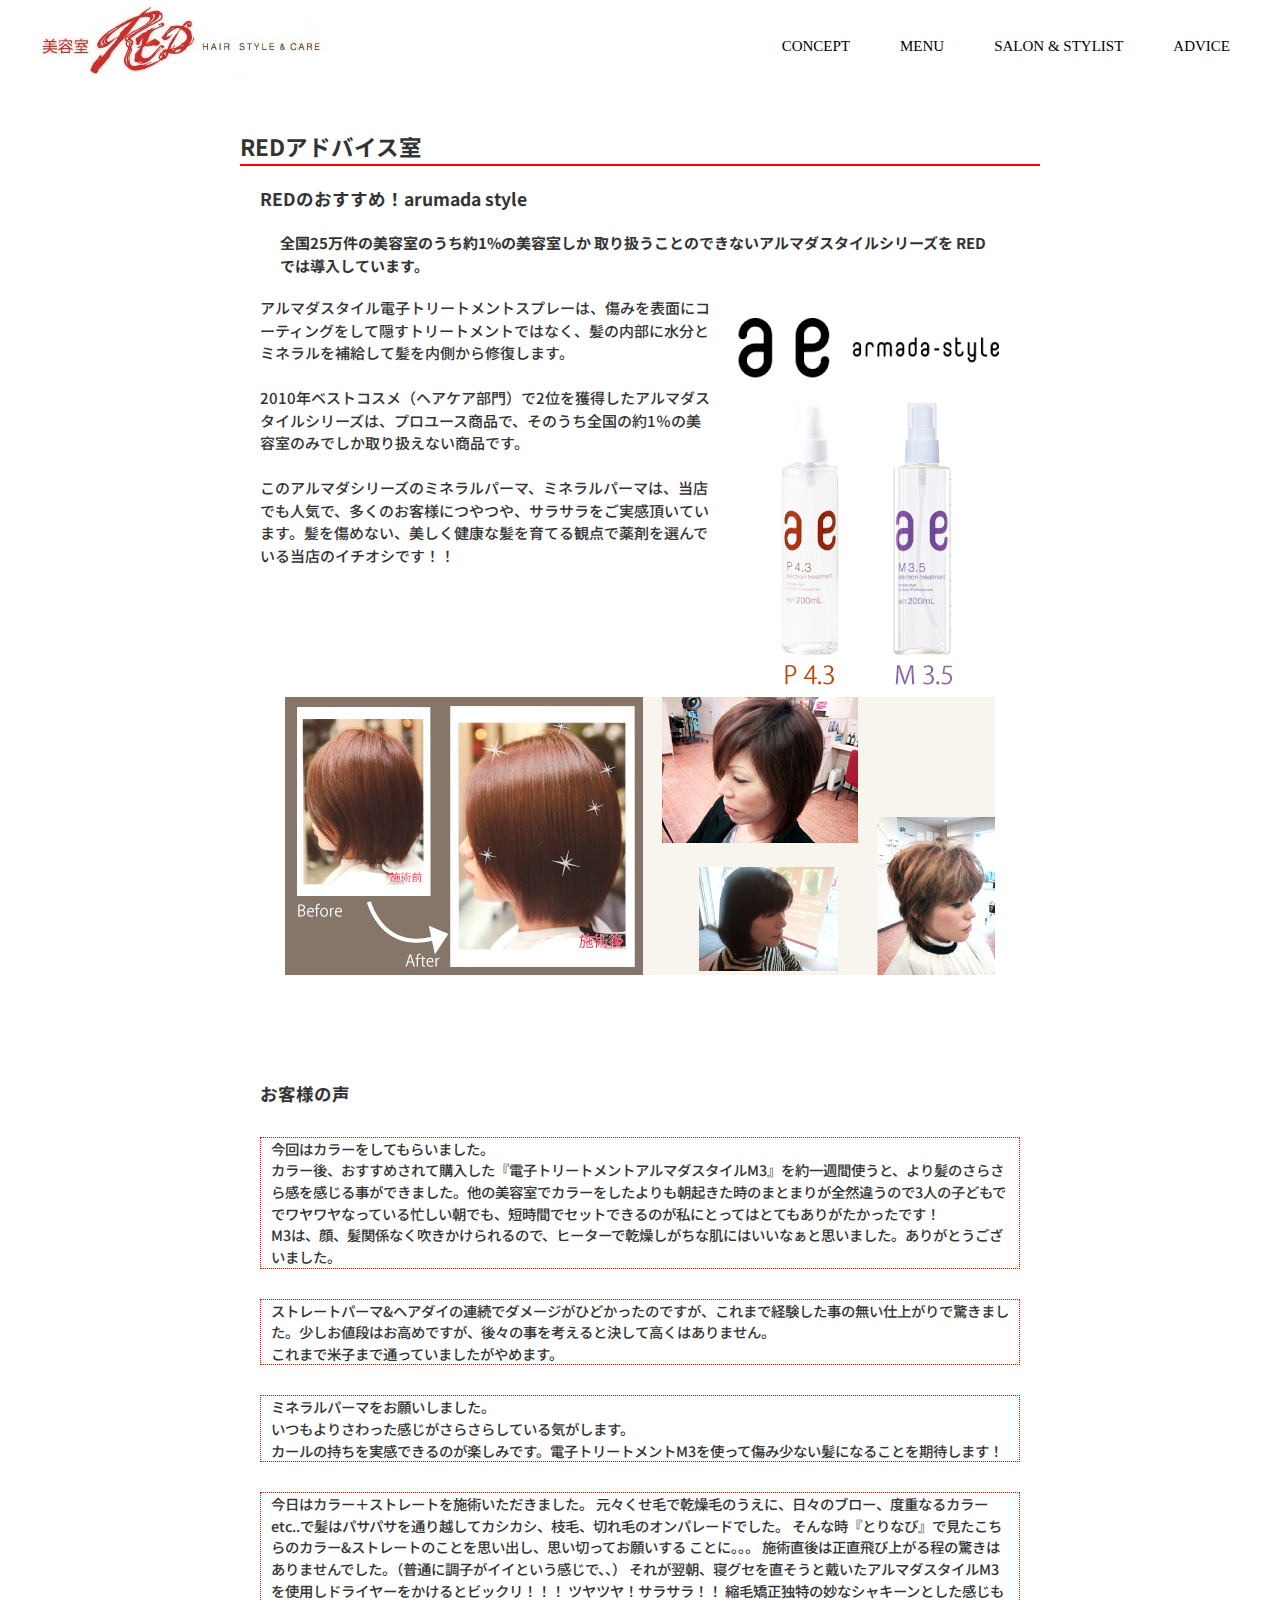
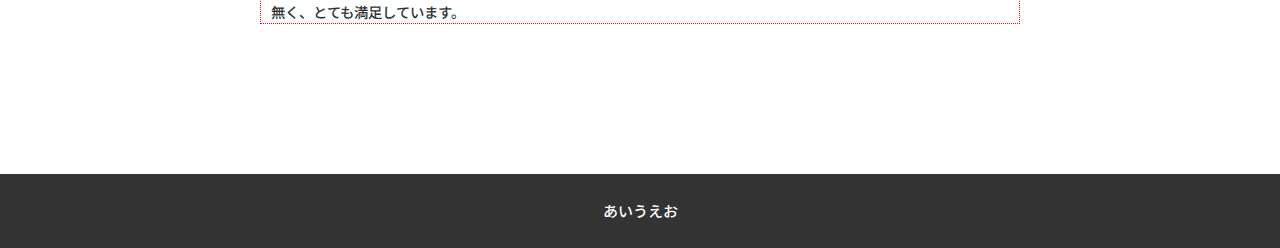
<file: advice.html>
<!DOCTYPE html>
<html lang="ja">
<head>
    <meta charset="UTF-8">
    <meta name="viewport" content="width=device-width, initial-scale=1.0">
    <title>red2</title>
    <link rel="preconnect" href="https://fonts.googleapis.com">
    <link rel="preconnect" href="https://fonts.gstatic.com" crossorigin>
    <link href="https://fonts.googleapis.com/css2?family=Noto+Sans+JP:wght@400;700&display=swap" rel="stylesheet">
    <link rel="stylesheet" href="style.css">
</head>

<body id="top">
    <header class="header">
        <h1><a href="index.html"><img class="logo" src="images_red/headerlogo.png" alt="ロゴ"></a></h1>
        <nav>
            <ul class="main-nav">
                <li><a href="concept.html">CONCEPT</a></li>
                <li><a href="menu.html">MENU</a></li>
                <li><a href="salon_stylist.html">SALON & STYLIST</a></li>
                <li><a href="advice.html">ADVICE</a></li>
            </ul>
        </nav>
    </header>
    
    <main>
        <div class="advice">
            <div class="advice_head">
                <h2>REDアドバイス室</h2>
                <div class="advice_head_box">
                    <h3>REDのおすすめ！arumada style</h3>
                    <h4>全国25万件の美容室のうち約1%の美容室しか
                        取り扱うことのできないアルマダスタイルシリーズを
                        REDでは導入しています。</h4>
                    <div class="intro">
                        <div class="description">
                            <p>アルマダスタイル電子トリートメントスプレーは、傷みを表面にコーティングをして隠すトリートメントではなく、髪の内部に水分とミネラルを補給して髪を内側から修復します。
                            </p><br>
                            <p>2010年ベストコスメ（ヘアケア部門）で2位を獲得したアルマダスタイルシリーズは、プロユース商品で、そのうち全国の約1％の美容室のみでしか取り扱えない商品です。</p><br>
                            <p>このアルマダシリーズのミネラルパーマ、ミネラルパーマは、当店でも人気で、多くのお客様につやつや、サラサラをご実感頂いています。髪を傷めない、美しく健康な髪を育てる観点で薬剤を選んでいる当店のイチオシです！！
                            </p>
                        </div>
                        <img src="images_red/armada-style.jpg" alt="">
                    </div>  
                    <div class="img_sample"><img src="images_red/img_sample.jpg" alt=""></div>
                </div>  
            </div>
            <div class="advice_body">
                <div class="coment_box">
                    <h3>お客様の声</h3>
                    <div class="coment">
                        <p>今回はカラーをしてもらいました。<br>
                            カラー後、おすすめされて購入した『電子トリートメントアルマダスタイルM3』を約一週間使うと、より髪のさらさら感を感じる事ができました。他の美容室でカラーをしたよりも朝起きた時のまとまりが全然違うので3人の子どもででワヤワヤなっている忙しい朝でも、短時間でセットできるのが私にとってはとてもありがたかったです！<br>
                            M3は、顔、髪関係なく吹きかけられるので、ヒーターで乾燥しがちな肌にはいいなぁと思いました。ありがとうございました。</p>
                    </div>
                    <div class="coment">
                        <p>ストレートパーマ&ヘアダイの連続でダメージがひどかったのですが、これまで経験した事の無い仕上がりで驚きました。少しお値段はお高めですが、後々の事を考えると決して高くはありません。<br>
                            これまで米子まで通っていましたがやめます。</p>
                    </div>
                    <div class="coment">
                        <p>ミネラルパーマをお願いしました。<br>
                            いつもよりさわった感じがさらさらしている気がします。<br>
                            カールの持ちを実感できるのが楽しみです。電子トリートメントM3を使って傷み少ない髪になることを期待します！</p>
                    </div>
                    <div class="coment">
                        <p>今日はカラー＋ストレートを施術いただきました。
                            元々くせ毛で乾燥毛のうえに、日々のブロー、度重なるカラーetc..で髪はパサパサを通り越してカシカシ、枝毛、切れ毛のオンパレードでした。
                            そんな時『とりなび』で見たこちらのカラー&ストレートのことを思い出し、思い切ってお願いする ことに。。。
                            施術直後は正直飛び上がる程の驚きはありませんでした。（普通に調子がイイという感じで、、） それが翌朝、寝グセを直そうと戴いたアルマダスタイルM3を使用しドライヤーをかけるとビックリ！！！ ツヤツヤ！サラサラ！！
                            縮毛矯正独特の妙なシャキーンとした感じも無く、とても満足しています。</p>
                    </div>
                </div>
            </div>
        </div>
    </main>

    <footer>
        <p>あいうえお</p>
    </footer>
    <!--アップスクロールボタン-->
    <a class="return_top" href="#top">></a>


    <script src="script.js"></script>
</body>
</html>
</file>
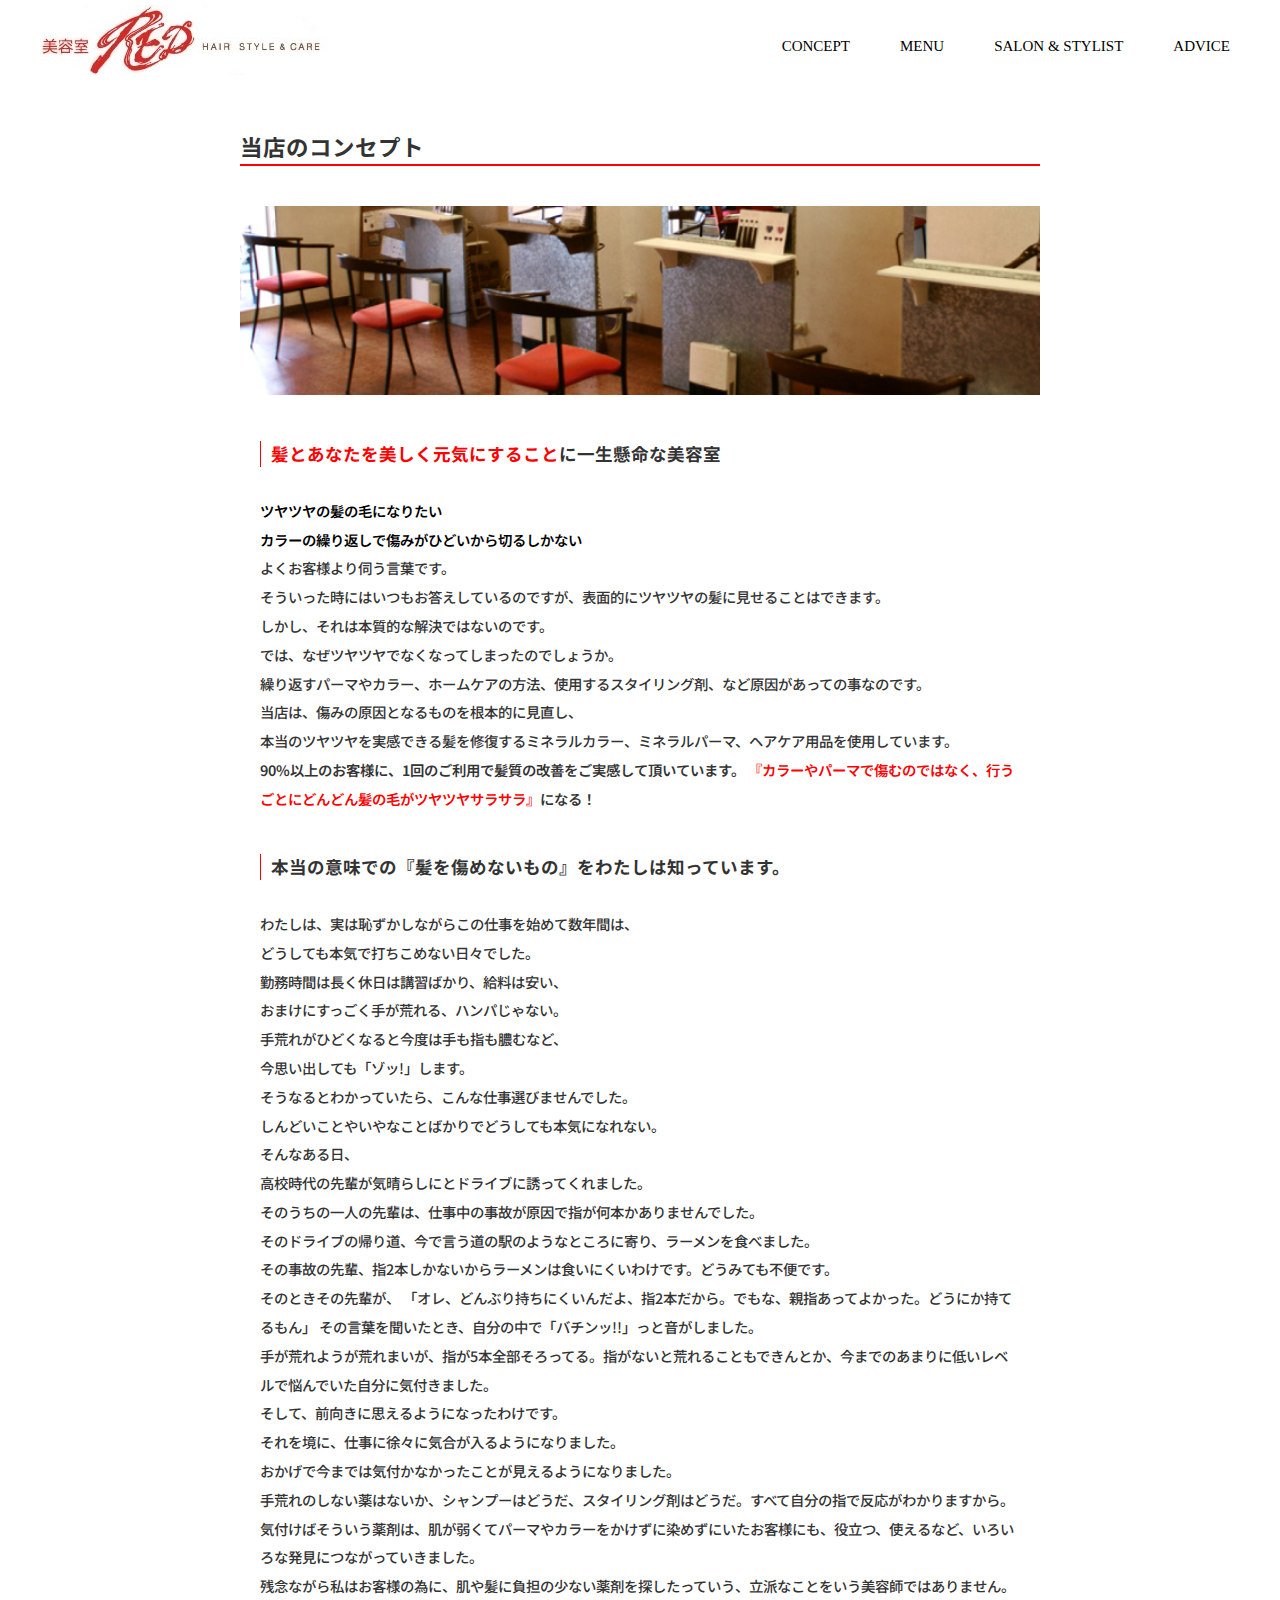
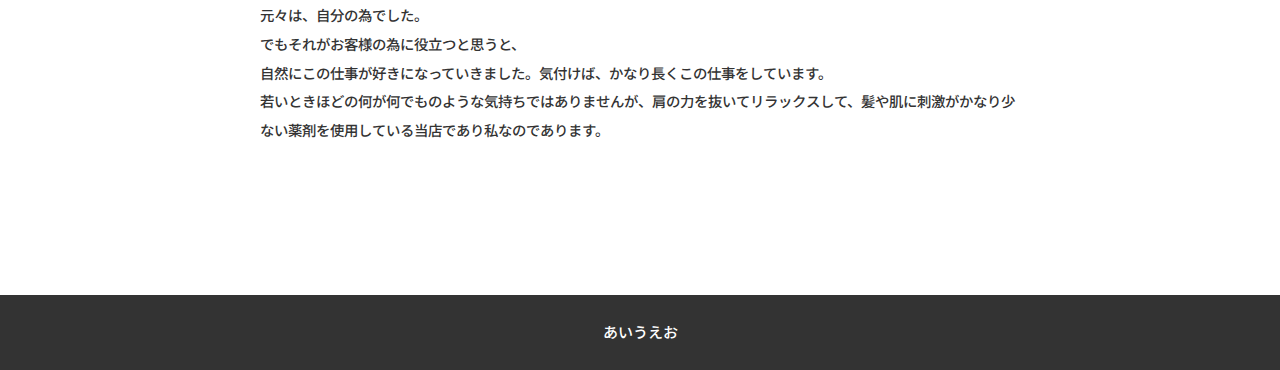
<file: concept.html>
<!DOCTYPE html>
<html lang="ja">
<head>
    <meta charset="UTF-8">
    <meta name="viewport" content="width=device-width, initial-scale=1.0">
    <title>red2</title>
    <link rel="preconnect" href="https://fonts.googleapis.com">
    <link rel="preconnect" href="https://fonts.gstatic.com" crossorigin>
    <link href="https://fonts.googleapis.com/css2?family=Noto+Sans+JP:wght@400;700&display=swap" rel="stylesheet">
    <link rel="stylesheet" href="style.css">
</head>
<body id="top">
    <header class="header">
        <h1><a href="index.html"><img class="logo" src="images_red/headerlogo.png" alt="ロゴ"></a></h1>
        <nav>
            <ul class="main-nav">
                <li><a href="concept.html">CONCEPT</a></li>
                <li><a href="menu.html">MENU</a></li>
                <li><a href="salon_stylist.html">SALON & STYLIST</a></li>
                <li><a href="advice.html">ADVICE</a></li>
            </ul>
        </nav>
    </header>
    
    <main>
        <div class="main">  
            <h2>当店のコンセプト</h2>
            <div class="concept_img"><img src="images_red/img_shop02.jpg" alt=""></div>
            <div class="concept01">
                <!-- ここにイメージを差し込む -->
                <h3 class="main_1_title"><span class="color_red">髪とあなたを美しく元気にすること</span>に一生懸命な美容室</h3>
                <p><span class="color_black">ツヤツヤの髪の毛になりたい<br>
                    カラーの繰り返しで傷みがひどいから切るしかない<br></span></p>
                <p>
                    よくお客様より伺う言葉です。<br>
                    そういった時にはいつもお答えしているのですが、表面的にツヤツヤの髪に見せることはできます。<br>
                    しかし、それは本質的な解決ではないのです。<br>
                    では、なぜツヤツヤでなくなってしまったのでしょうか。<br>
                    繰り返すパーマやカラー、ホームケアの方法、使用するスタイリング剤、など原因があっての事なのです。<br>

                    当店は、傷みの原因となるものを根本的に見直し、<br>
                    本当のツヤツヤを実感できる髪を修復するミネラルカラー、ミネラルパーマ、ヘアケア用品を使用しています。<br>
                </p>
                <p class="read02">90%以上のお客様に、1回のご利用で髪質の改善をご実感して頂いています。 <span class="main_point01">『カラーやパーマで傷むのではなく、行うごとにどんどん髪の毛がツヤツヤサラサラ』</span>になる！</p>
            </div>
            <!-- ここにイメージを差し込む -->
            <div class="concept02">
                <h3 class="main_2_title">本当の意味での『髪を傷めないもの』をわたしは知っています。</h3>
                <p>
                    わたしは、実は恥ずかしながらこの仕事を始めて数年間は、<br>
                    どうしても本気で打ちこめない日々でした。<br>
                    勤務時間は長く休日は講習ばかり、給料は安い、<br>
                    おまけにすっごく手が荒れる、ハンパじゃない。<br>
                    手荒れがひどくなると今度は手も指も膿むなど、<br>
                    今思い出しても「ゾッ!」します。<br>

                    そうなるとわかっていたら、こんな仕事選びませんでした。<br>
                    しんどいことやいやなことばかりでどうしても本気になれない。<br>

                    そんなある日、<br>
                    高校時代の先輩が気晴らしにとドライブに誘ってくれました。<br>
                    そのうちの一人の先輩は、仕事中の事故が原因で指が何本かありませんでした。<br>
                    そのドライブの帰り道、今で言う道の駅のようなところに寄り、ラーメンを食べました。<br>
                    その事故の先輩、指2本しかないからラーメンは食いにくいわけです。どうみても不便です。<br>

                    そのときその先輩が、
                    「オレ、どんぶり持ちにくいんだよ、指2本だから。でもな、親指あってよかった。どうにか持てるもん」 その言葉を聞いたとき、自分の中で「バチンッ!!」っと音がしました。<br>
                    手が荒れようが荒れまいが、指が5本全部そろってる。指がないと荒れることもできんとか、今までのあまりに低いレベルで悩んでいた自分に気付きました。<br>
                    そして、前向きに思えるようになったわけです。<br>

                    それを境に、仕事に徐々に気合が入るようになりました。<br>
                    おかげで今までは気付かなかったことが見えるようになりました。<br>
                    手荒れのしない薬はないか、シャンプーはどうだ、スタイリング剤はどうだ。すべて自分の指で反応がわかりますから。<br>
                    気付けばそういう薬剤は、肌が弱くてパーマやカラーをかけずに染めずにいたお客様にも、役立つ、使えるなど、いろいろな発見につながっていきました。<br>

                    残念ながら私はお客様の為に、肌や髪に負担の少ない薬剤を探したっていう、立派なことをいう美容師ではありません。元々は、自分の為でした。<br>
                    でもそれがお客様の為に役立つと思うと、<br>
                    自然にこの仕事が好きになっていきました。気付けば、かなり長くこの仕事をしています。<br>
                    若いときほどの何が何でものような気持ちではありませんが、肩の力を抜いてリラックスして、髪や肌に刺激がかなり少ない薬剤を使用している当店であり私なのであります。
                </p>
            </div>
        </div>
    </main>

    <footer>
        <p>あいうえお</p>
    </footer>
    <!--アップスクロールボタン-->
    <a class="return_top" href="#top">></a>

    <script src="script.js"></script>
</body>
</html>
</file>
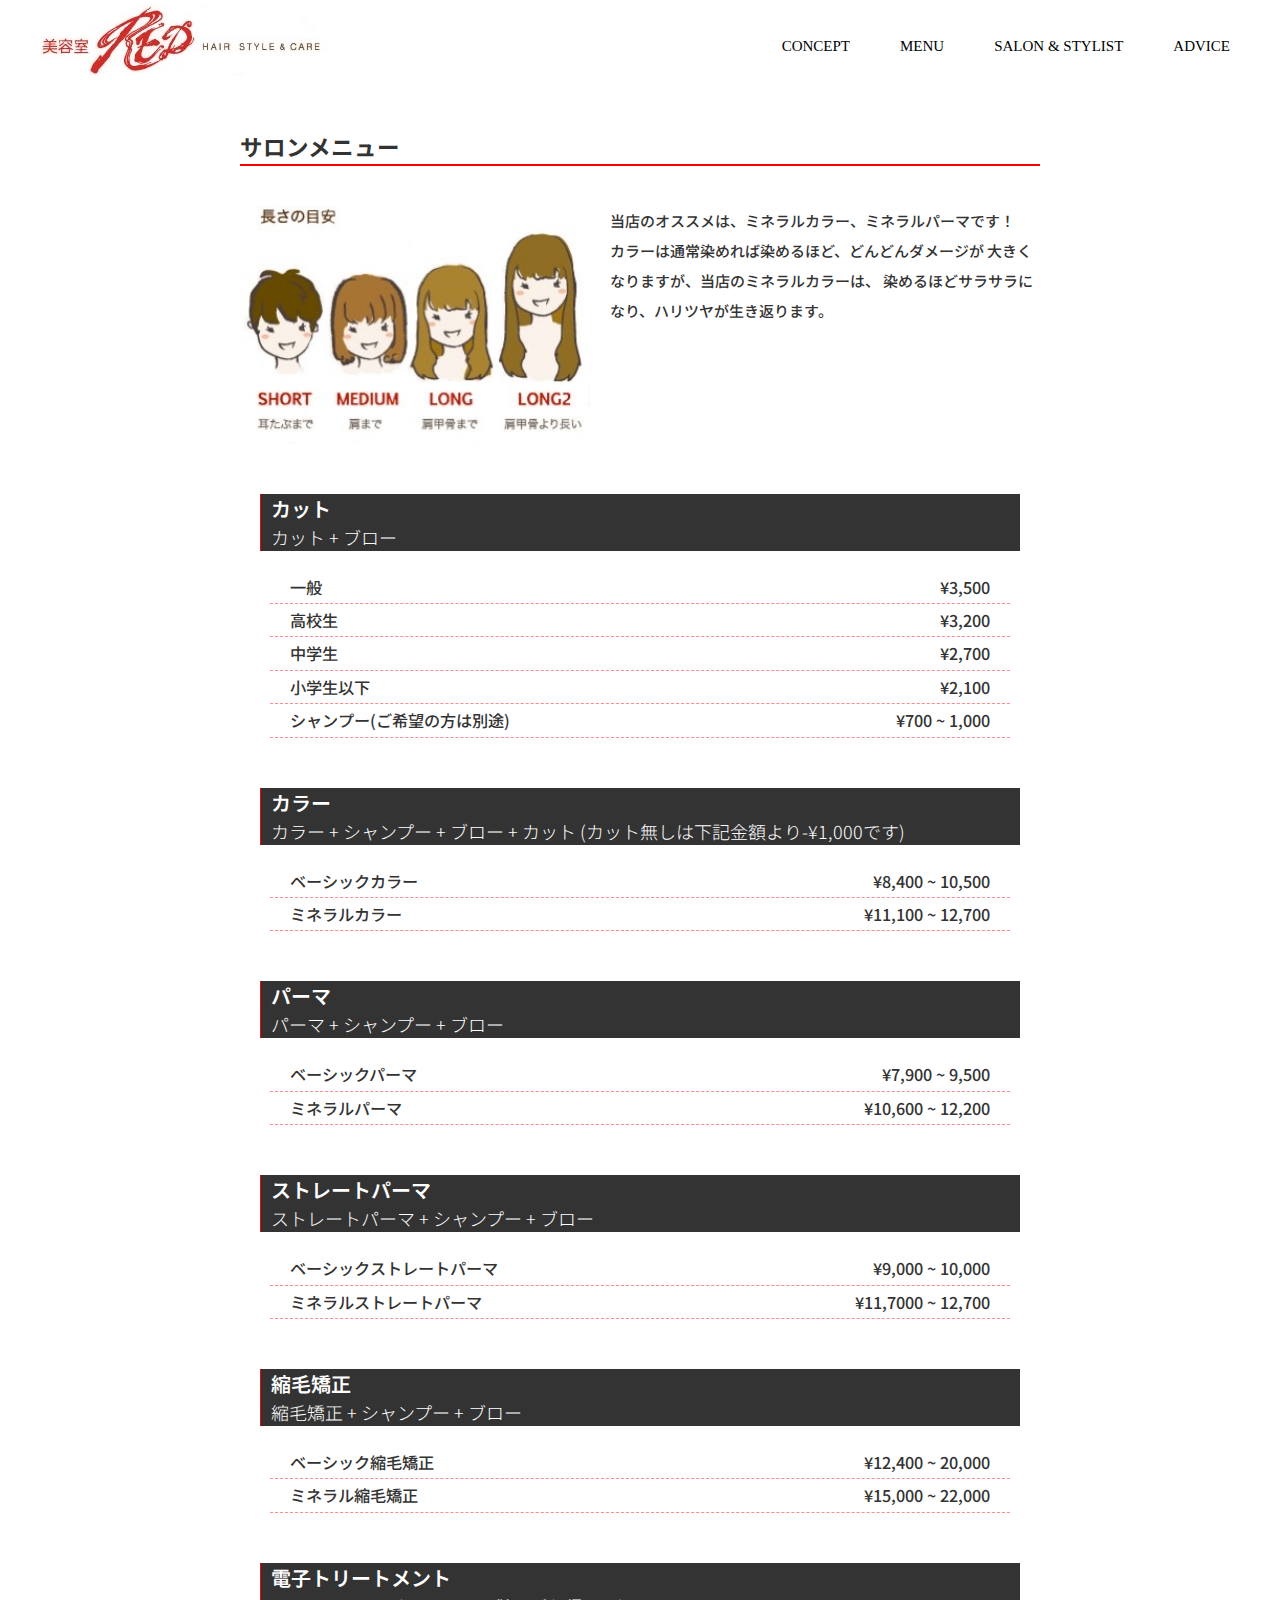
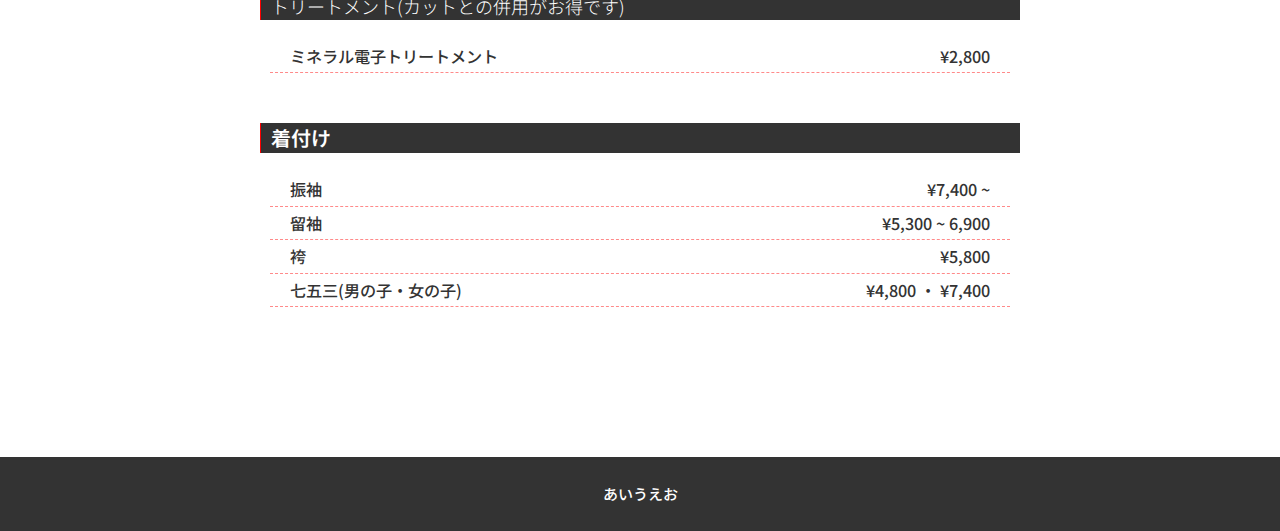
<file: menu.html>
<!DOCTYPE html>
<html lang="ja">
<head>
    <meta charset="UTF-8">
    <meta name="viewport" content="width=device-width, initial-scale=1.0">
    <title>red2</title>
    <link rel="preconnect" href="https://fonts.googleapis.com">
    <link rel="preconnect" href="https://fonts.gstatic.com" crossorigin>
    <link href="https://fonts.googleapis.com/css2?family=Noto+Sans+JP:wght@400;700&display=swap" rel="stylesheet">
    <link rel="stylesheet" href="style.css">
</head>

<body id="top">
    <header class="header">
        <h1><a href="index.html"><img class="logo" src="images_red/headerlogo.png" alt="ロゴ"></a></h1>
        <nav>
            <ul class="main-nav">
                <li><a href="concept.html">CONCEPT</a></li>
                <li><a href="menu.html">MENU</a></li>
                <li><a href="salon_stylist.html">SALON & STYLIST</a></li>
                <li><a href="advice.html">ADVICE</a></li>
            </ul>
        </nav>
    </header>
    
    <main>
        <div class="menu_head">
            <h2>サロンメニュー</h2>
            <div class="hair_length">
                    <img src="images_red/hair_length.png" alt="">
                    <p>当店のオススメは、ミネラルカラー、ミネラルパーマです！<br>
                        カラーは通常染めれば染めるほど、どんどんダメージが 大きくなりますが、当店のミネラルカラーは、 染めるほどサラサラになり、ハリツヤが生き返ります。</p>
            </div>
        </div>
        <div class="menu_body">
            <div class="cut">
                <h2><span>カット</span><br>カット + ブロー</h2>
                <dl>
                    <dt>一般</dt>
                    <dd>¥3,500</dd>
                    <dt>高校生</dt>
                    <dd>¥3,200</dd>
                    <dt>中学生</dt>
                    <dd>¥2,700</dd>
                    <dt>小学生以下</dt>
                    <dd>¥2,100</dd>
                    <dt>シャンプー(ご希望の方は別途)</dt>
                    <dd>¥700 ~ 1,000</dd>
                </dl>
            </div>
            <div class="color">
                <h2><span>カラー</span><br>カラー + シャンプー + ブロー + カット (カット無しは下記金額より-¥1,000です)</h2>
                <dl>
                    <dt>ベーシックカラー</dt>
                    <dd>¥8,400 ~ 10,500</dd>
                    <dt>ミネラルカラー</dt>
                    <dd>¥11,100 ~ 12,700</dd>
                </dl>
            </div>
            <div class="perm">
                <h2><span>パーマ</span><br>パーマ + シャンプー + ブロー</h2>
                <dl>
                    <dt>ベーシックパーマ</dt>
                    <dd>¥7,900 ~ 9,500</dd>
                    <dt>ミネラルパーマ</dt>
                    <dd>¥10,600 ~ 12,200</dd>
                </dl>
            </div>
            <div class="straight_perm">
                <h2><span>ストレートパーマ</span><br>ストレートパーマ + シャンプー + ブロー</h2>
                <dl>
                    <dt>ベーシックストレートパーマ</dt>
                    <dd>¥9,000 ~ 10,000</dd>
                    <dt>ミネラルストレートパーマ</dt>
                    <dd>¥11,7000 ~ 12,700</dd>
                </dl>
            </div>
            <div class="hair_straightening">
                <h2><span>縮毛矯正</span><br>縮毛矯正 + シャンプー + ブロー</h2>
                <dl>
                    <dt>ベーシック縮毛矯正</dt>
                    <dd>¥12,400 ~ 20,000</dd>
                    <dt>ミネラル縮毛矯正</dt>
                    <dd>¥15,000 ~ 22,000</dd>
                </dl>
            </div>
            <div class="electronic _treatment">
                <h2><span>電子トリートメント</span><br>トリートメント(カットとの併用がお得です)</h2>
                <dl>
                    <dt>ミネラル電子トリートメント</dt>
                    <dd>¥2,800</dd>
                </dl>
            </div>
            <div class="dressing">
                <h2><span>着付け</span></h2>
                <dl>
                    <dt>振袖</dt>
                    <dd>¥7,400 ~</dd>
                    <dt>留袖</dt>
                    <dd>¥5,300 ~ 6,900</dd>
                    <dt>袴</dt>
                    <dd>¥5,800</dd>
                    <dt>七五三(男の子・女の子)</dt>
                    <dd>¥4,800 ・ ¥7,400</dd>
                </dl>
            </div>
        </div>
    </main>

    <footer>
        <p>あいうえお</p>
    </footer>
        <!--アップスクロールボタン-->
        <a class="return_top" href="#top">></a>

    <script src="script.js"></script>
</body>
</html>
</file>
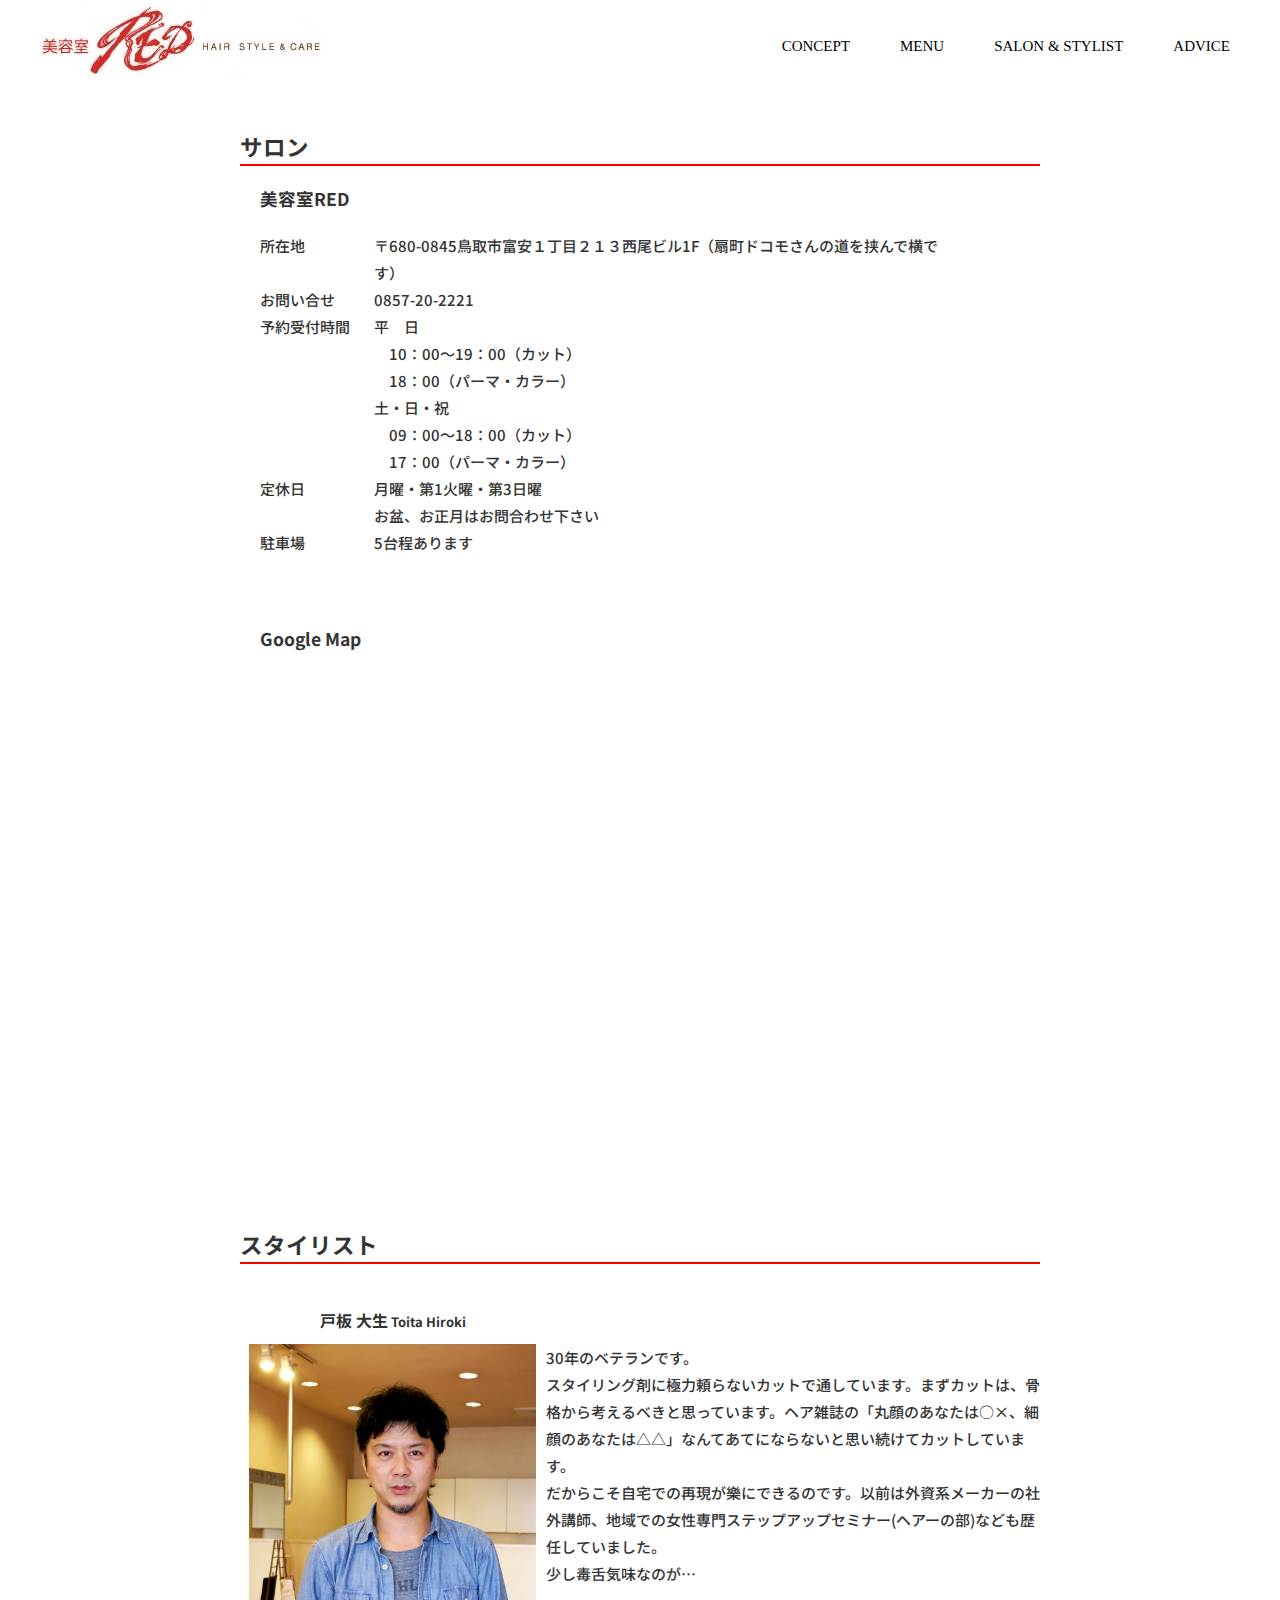
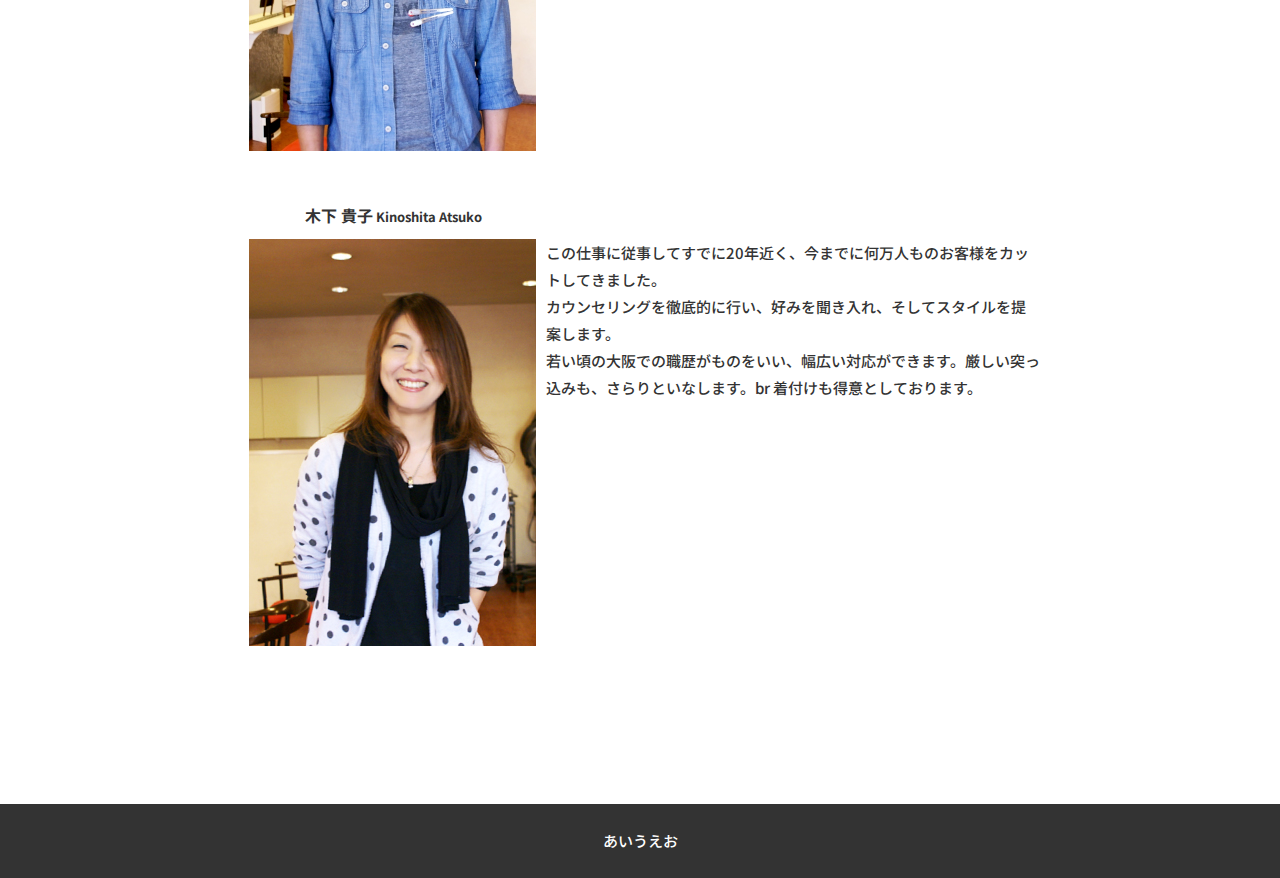
<file: salon_stylist.html>
<!DOCTYPE html>
<html lang="ja">
<head>
    <meta charset="UTF-8">
    <meta name="viewport" content="width=device-width, initial-scale=1.0">
    <title>red2</title>
    <link rel="preconnect" href="https://fonts.googleapis.com">
    <link rel="preconnect" href="https://fonts.gstatic.com" crossorigin>
    <link href="https://fonts.googleapis.com/css2?family=Noto+Sans+JP:wght@400;700&display=swap" rel="stylesheet">
    <link rel="stylesheet" href="style.css">
</head>

<body id="top">
    <header class="header">
        <h1><a href="index.html"><img class="logo" src="images_red/headerlogo.png" alt="ロゴ"></a></h1>
        <nav>
            <ul class="main-nav">
                <li><a href="concept.html">CONCEPT</a></li>
                <li><a href="menu.html">MENU</a></li>
                <li><a href="salon_stylist.html">SALON & STYLIST</a></li>
                <li><a href="advice.html">ADVICE</a></li>
            </ul>
        </nav>
    </header>
    
    <main>
        <div class="salon_stylist_body">
            <div class="salon">
                <h2>サロン</h2>
                <h3>美容室RED</h3>
                <div>
                    <dl>
                        <dt>所在地</dt>
                        <dd>〒680-0845鳥取市富安１丁目２１３西尾ビル1F（扇町ドコモさんの道を挟んで横です）</dd>
                        <dt>お問い合せ</dt>
                        <dd>0857-20-2221</dd>
                        <dt>予約受付時間</dt>
                        <dd>
                            平　日<br>
                            　10：00～19：00（カット）<br>
                            　18：00（パーマ・カラー）<br>
                            土・日・祝　<br>
                            　09：00～18：00（カット）<br>
                            　17：00（パーマ・カラー）</dd>
                        <dt>定休日</dt>
                        <dd>月曜・第1火曜・第3日曜<br>
                            お盆、お正月はお問合わせ下さい</dd>
                        <dt>駐車場</dt>
                        <dd>5台程あります</dd>
                    </dl>
                </div>
                <div class="google_map">
                    <h3>Google Map</h3>
                    <div class="map_img">
                        <iframe src="https://www.google.com/maps/embed?pb=!1m18!1m12!1m3!1d3248.5297622443954!2d134.2210042763867!3d35.491176740389896!2m3!1f0!2f0!3f0!3m2!1i1024!2i768!4f13.1!3m3!1m2!1s0x35558fdb9b37e457%3A0xbc6f2237cf2ca69e!2z576O5a655a6kUkVE!5e0!3m2!1sja!2sjp!4v1693121364685!5m2!1sja!2sjp" width="760" height="400" style="border:0;" allowfullscreen="" loading="lazy" referrerpolicy="no-referrer-when-downgrade"></iframe>
                    </div>
                </div>
            </div>
            <div class="stylist">

            </div>

            <div class="stylist">
                <h2>スタイリスト</h2>
                <div class="stylist01">
                    <div class="prof">
                        <h4><span>戸板 大生</span> Toita Hiroki</h4>
                        <img src="images_red/img_stylist01-2.jpg" alt="">
                    </div>
                    <p class="stylist_text">
                        30年のベテランです。<br>
                        スタイリング剤に極力頼らないカットで通しています。まずカットは、骨格から考えるべきと思っています。ヘア雑誌の「丸顔のあなたは○×、細顔のあなたは△△」なんてあてにならないと思い続けてカットしています。<br>
                        だからこそ自宅での再現が樂にできるのです。以前は外資系メーカーの社外講師、地域での女性専門ステップアップセミナー(ヘアーの部)なども歴任していました。<br>
                        少し毒舌気味なのが…
                    </p>
                </div>
                <div class="stylist01">
                    <div class="prof">
                        <h4><span>木下 貴子</span> Kinoshita Atsuko</h4>
                        <img src="images_red/img_stylist02-2.jpg" alt="">
                    </div>
                    <p class="stylist_text">
                        この仕事に従事してすでに20年近く、今までに何万人ものお客様をカットしてきました。<br>

                        カウンセリングを徹底的に行い、好みを聞き入れ、そしてスタイルを提案します。<br>
                        若い頃の大阪での職歴がものをいい、幅広い対応ができます。厳しい突っ込みも、さらりといなします。br

                        着付けも得意としております。
                    </p>
                </div>
            </div>
        </div>
    </main>

    <footer>
        <p>あいうえお</p>
    </footer>
    <!--アップスクロールボタン-->
    <a class="return_top" href="#top">></a>

    <script src="script.js"></script>
</body>
</html>
</file>
<file: style.css>
@charset "UTF-8";

* {
    margin: 0;
    padding: 0;
    box-sizing: border-box;
}
body {
    margin: auto;
    padding-top: 80px;
    font-family: 'Noto Sans JP', "Helvetica Neue", "Helvetica", "Hiragino Sans", "Hiragino Kaku Gothic ProN", "Arial", "Yu Gothic", "Meiryo", sans-serif;
    font-size: 15px;
    font-weight: 500;
    line-height: 1.5;
    color: #333;
}

/* ヘッダー */
.header {
    background: #ffffff;
    width: 100%;
    height: 80px;
    display: flex;/* 上を基準にlogoがずれた */
    justify-content: space-between;
    position: fixed;
    top: 0;/*top 0　を記述するとうまくいった*/
    z-index: 1;
    /*box-shadow: 0 3px 3px rgb(201, 201, 201);*/
}
.logo {/*修正予定*/
    margin-top: 5px;
    margin-left: 40px;
}
.main-nav {
    display: flex;
    margin-top: 35px;
}
.main-nav li {
    margin-right: 50px;
    list-style: none;
    font-family: 'Trebuchet MS';
}
.main-nav a {
    position: relative;
    color: black;
    text-decoration: none;
}
/** 下線を左から引く **/
a:after{
    position: absolute;
    bottom: 0;
    left: 0;
    content: '';
    width: 0;
    height: 1.5px; /*下線の太さ*/
    background-color: red; /*下線の色*/
    transition: .3s; /*アニメーション速度*/
}
.main-nav a:hover:after {
    width: 100%;
}
.main-nav a:hover {
    color: red;
    transition: .3s;
}

/* フッター */
footer {
    background: #333;
    text-align: center;
    padding: 26px 0;
    margin-top: 150px;
}
footer p {
    color: rgb(255, 255, 255);}


/*---------- アップスクロールボタン ----------*/
html {
	scroll-behavior: smooth;
}

.return_top {
	background: #fff;
	color: black;
	text-decoration: none;
	position: fixed;
	right: 20px;
	bottom: 30px;
	width: 40px;
	height: 40px;
	border: solid thin;
	border-radius: 50%;
	display: grid;
	justify-content: center;
	align-content: center;
	transform: rotate(-90deg);
	transition: .4s;
	/*普段は隠しておく*/
	opacity: 0;
	visibility: hidden;
   }
   .return_top.active {
	/*activeが付いたら表示*/
	opacity: 1;
	visibility: visible;
   }



/* ---------- HOME ---------- */    
/* 画像が切り替わる */
.mv {
    width: 100%;
    height: 800px;
    position: relative;
}
.item {
    position: absolute;
    top: 0;
    left: 0;
    width: 100%;
    height: 100%;
    animation: img-change 15s infinite;
    opacity: 0;
}
.item:nth-child(1) {
    animation-delay: 0s;
}
.item:nth-child(2) {
    animation-delay: 5s;
}
.item:nth-child(3) {
    animation-delay: 10s;
}
.item img {
    width: 100%;
    height: 100%;
    object-fit: cover;
}
@keyframes img-change {
    0% {
        opacity: 0;
    }
    10% {
        opacity: 1;
    }
    20% {
        opacity: 1;
    }
    30% {
        opacity: 1;
    }
    40% {
        opacity: 0;
    }
    100% {
        opacity: 0;
    }
}




/* アーティクル 紹介 */
.contents {
    margin-top: 100px;
    display: flex;
    flex-direction: column;
    align-items: center;
    margin: 100px 20px;
}
.box_1 {
    display: flex;
}
.box_1 .text-box {
    padding: 0 0 0 30px;
}
.box_1 a {
    display: block;
    text-decoration: none;
    text-align: center;
    color: #000;
    border: 1px solid pink;
    border-radius: 10px;
    padding: 10px;
}
.box_2 {
    display: flex;
    flex-direction: row-reverse;
    margin-top: 150px;
}
.box_2 .text-box {
    padding: 0 30px 0 0;
}
.box_2 a {
        display: block;
    text-decoration: none;
    text-align: center;
    color: #000;
    border: 1px solid pink;
    border-radius: 10px;
    padding: 10px;
}
.box_3 {
    display: flex;
    margin-top: 150px;
}
.box_3 .text-box {
    padding: 0 0 0 30px;
}
.box_3 a {
    display: block;
    text-decoration: none;
    text-align: center;
    color: #000;
    border: 1px solid pink;
    border-radius: 10px;
    padding: 10px;
}
.box_4 {
    display: flex;
    flex-direction: row-reverse;
    margin-top: 150px;
}
.box_4 .text-box {
    padding: 0 30px 0 0;
}
.box_4 a {
        display: block;
    text-decoration: none;
    text-align: center;
    color: #000;
    border: 1px solid pink;
    border-radius: 10px;
    padding: 10px;
}
.img-box img {
    position: relative;
    width: 100%;
    max-width: 400px;
    &::before {
        content: "";
        padding-top: 100%;
        display: block;
    }
}
.text-box {
    width: 400px;
}

/*
contact 予約
*/
.contact {
    width: 100vw;
    height: 300px;
    background: gray;
    margin-top: 50px;
}
.contact_box {
    width: 100%;
    max-width: 800px;
    margin: 0 auto;
}
.contact_box h2 {
    margin: 20px 0 0 0;
    color: #fff;
    font-size: 30px;
    text-align: center;
}
.contact_box h3 {
    color: #fff;
    text-align: center;
}
.tel {
    width: 400px;
    height: 50px;
    border: 1px solid red;
    border-radius: 4px;
    background: red;
    margin: 40px auto 0 auto;
    text-align: center;
}
.tel h4 {    
    color: #ffffff;
}
.tel p {    
    color: #ffffff;
}
.hpb {
    width: 400px;
    height: 50px;
    margin: 30px auto 0 auto;
}
.hpb a {
    display: inline-block;
    width: 400px;
    height: 50px;
    line-height: 50px;
    background: #e95aff;
    color: #ffffff;
    text-align: center;
    text-decoration: none;
    border-radius: 4px;
    user-select: none;
}
.hpb a:hover {
    background: #fff;
    color: #e95aff;
    transition: .5s;
}




/* ---------- concept ---------- */
.main {
    margin: 50px 20px 0 20px;
}
.main h2 {
    border-bottom: 2px solid red;
    width: 800px; /* 追加 */
    margin: 0 auto; /* 追加 */
}
.main .concept_img {
    margin: 40px 0 0 0;
    text-align: center;
}
.main .concept_img img {
    width: 800px;
}
.main h3 {
    margin: 40px 0 30px 0;
    padding-left: 10px;
    border-left: 1px solid red;
}
.main p {
    line-height: 200%;
    font-size: 0.9rem;
}
.color_red {
    color: red;
}
.color_black {
    color: black;
    font-weight: 600;
}
.read02 {
    font-weight: 600;   
}
.read02 .main_point01 {
    color: red;
}
.concept01 {
    width: 100%;
    max-width: 800px;
    margin: 0 auto;
    padding: 0 20px;
}
.concept02 {
    width: 100%;
    max-width: 800px;
    margin: 0 auto;
    padding: 0 20px;
}




/* ---------- menu ---------- */
/* menu_head */
.menu_head {
    margin: 50px 20px 0 20px;
}
.menu_head h2{
    width: 100%;
    max-width: 800px;
    margin: 0 auto;
    border-bottom: 2px solid red;
}
.hair_length {
    display: flex;
    justify-content: center;
    margin-top: 40px;
    padding: 0 20px;
}
.hair_length img {
    width: 100%;
    max-width: 350px;
}
.hair_length p {
    width: 100%;
    max-width: 450px;
    padding-left: 20px;
    line-height: 200%;
}

/* menu_body */ /* dlのなかのdt dd を直す予定 */
.menu_body {
    width: 100%;
    max-width: 800px;
    margin: 0 auto;
}
.menu_body h2 {
    background: #333;
    color: #fff;
    border-left: 1px solid red;
    margin: 50px 20px 0 20px;
    padding-left: 10px;
    font-weight: 300;
    font-size: 18px;
}
.menu_body h2 span {
    font-weight: 600;
    font-size: 20px;
}
.menu_body dl {
    line-height: 2em;
    font-size: 108%;
    padding-right: 10px;
    padding-left: 10px;
    margin: 20px 20px 20px 20px;
}
.menu_body dt {
    float: left;
    width: 450px;
    padding-left: 20px;
}
.menu_body dd {
    text-align: right;
    border-bottom: 1px dashed #ff8a8a;
    padding-right: 20px;
    margin-left: 0; /* 謎の余白がなくなった */
}


/*---------- salon_stylist ----------*/
/* salon */
.salon_stylist_body {
    margin: 50px 20px 0 20px;
}
.salon {
    width: 100%;
    max-width: 800px;
    margin: 0 auto;
}
.salon h2 {
    border-bottom: 2px solid red;
}
.salon h3 {
    padding: 20px;
}
.salon dl {
    display: flex;
    flex-wrap: wrap;
    width: 100%;
    line-height: 180%;
    padding: 0 20px;
}
/* widthを合計90%にするとおさまった */
.salon dt {
    width: 15%;
}
.salon dd {
    width: 75%;
}

/* google map */
.google_map {
    margin-top: 50px;
    margin-bottom: 150px;
}
.google_map .map_img {
    text-align: center;
}

/* stylist */
.stylist {
    margin: 50px 20px 0 20px;
}
.stylist h2 {
    width: 100%;
    max-width: 800px;
    margin: 50px auto 0 auto;
    border-bottom: 2px solid red;
}
.stylist01 {
    display: flex;
    width: 100%;
    max-width: 800px;
    margin:  40px auto 0 auto;
}
.stylist .prof {
    display: flex;
    flex-direction: column;
    align-items: center;
    font-size: small;
}
.stylist .prof span {
    font-size: medium;
}
.prof h4 {
    padding: 4px;
}
.stylist_text {
    margin-top: 40px;
    line-height: 180%;
}



/* ----------- advice ---------- */
/* advice_head */
.advice {
    margin: 50px 20px 0 20px;
}
.advice_head {
    width: 100%;
    max-width: 800px;
    margin: 0 auto;
}
.advice_head_box {
    margin: 20px 0 0 0;
    padding: 0 20px;
}
.advice_head_box h4 {
    padding: 20px;
}
.advice_head h2 {
    border-bottom: 2px solid red;
}
.advice .intro {
    display: flex;
}
.advice .img_sample {
    width: 100%;
    max-width: 800px;
    text-align: center;
}

/* advice_body */
.advice_body {
    width: 100%;
    max-width: 800px;
    margin: 100px auto 0 auto;
}
.advice_body .coment_box {
    padding: 0 20px;
}
.advice_body .coment {
    margin-top: 30px;
    border: 1px dotted red;
    padding:  0 10px;
    font-size: 0.9rem;
}
</file>
